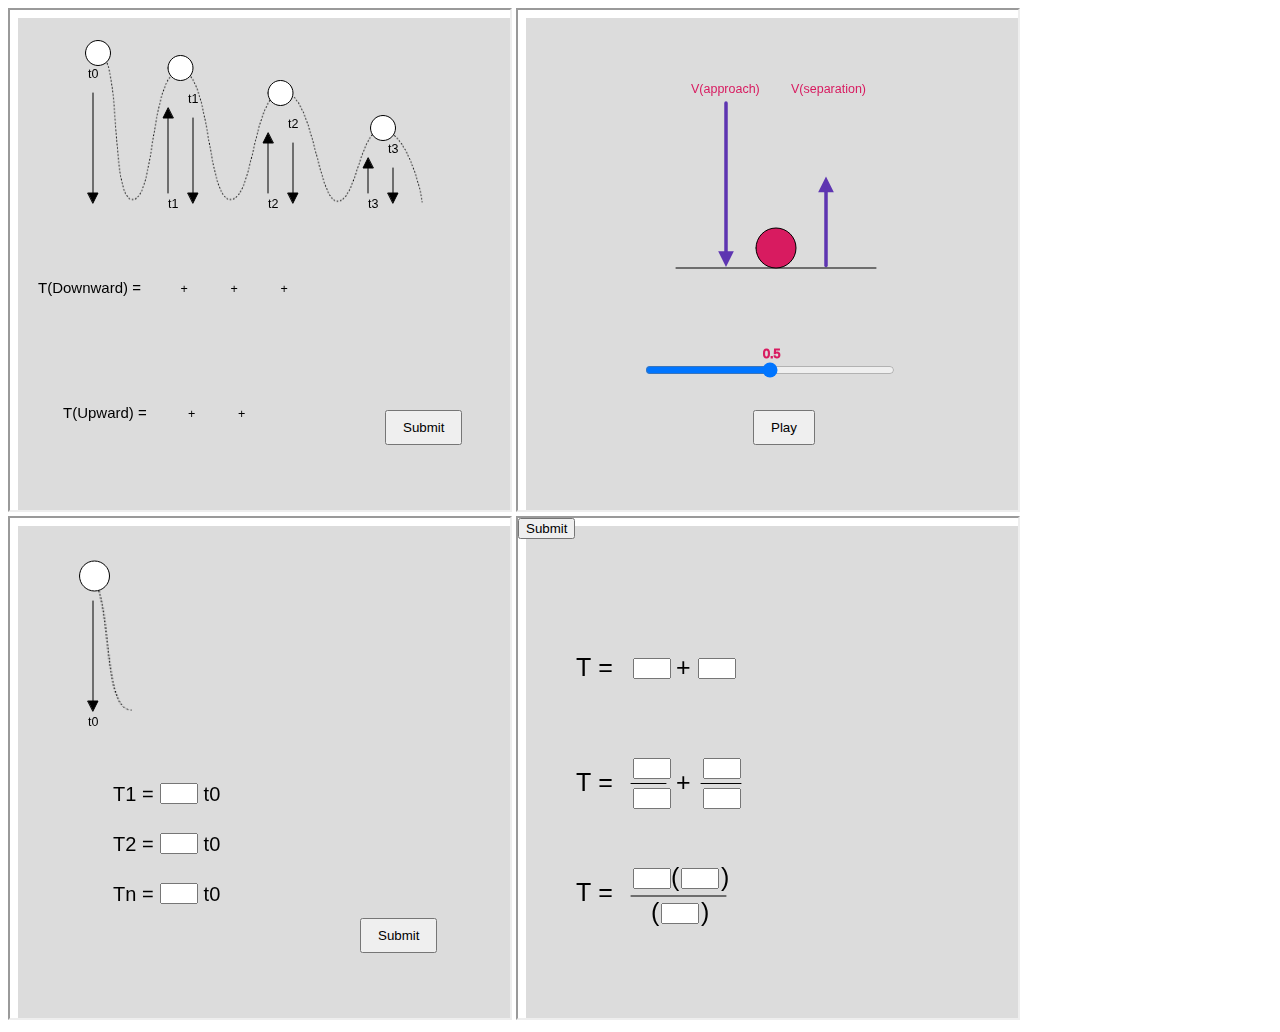
<file: index.html>
<!DOCTYPE html>
<html lang="en">

<head>
    <meta charset="UTF-8">
    <meta name="viewport" content="width=device-width, initial-scale=1.0">
    <title>Restitution</title>
</head>

<body>
    <iframe src="./1_animation/1_animation.html" width="500px" height="500px"></iframe>
    <iframe src="./2_animation/2_animation.html" width="500px" height="500px"></iframe>
    <iframe src="./4_animation/4_animation.html" width="500px" height="500px"></iframe>
    <iframe src="./3_animation/3_animation.html" width="500px" height="500px"></iframe>
</body>

</html>
</file>
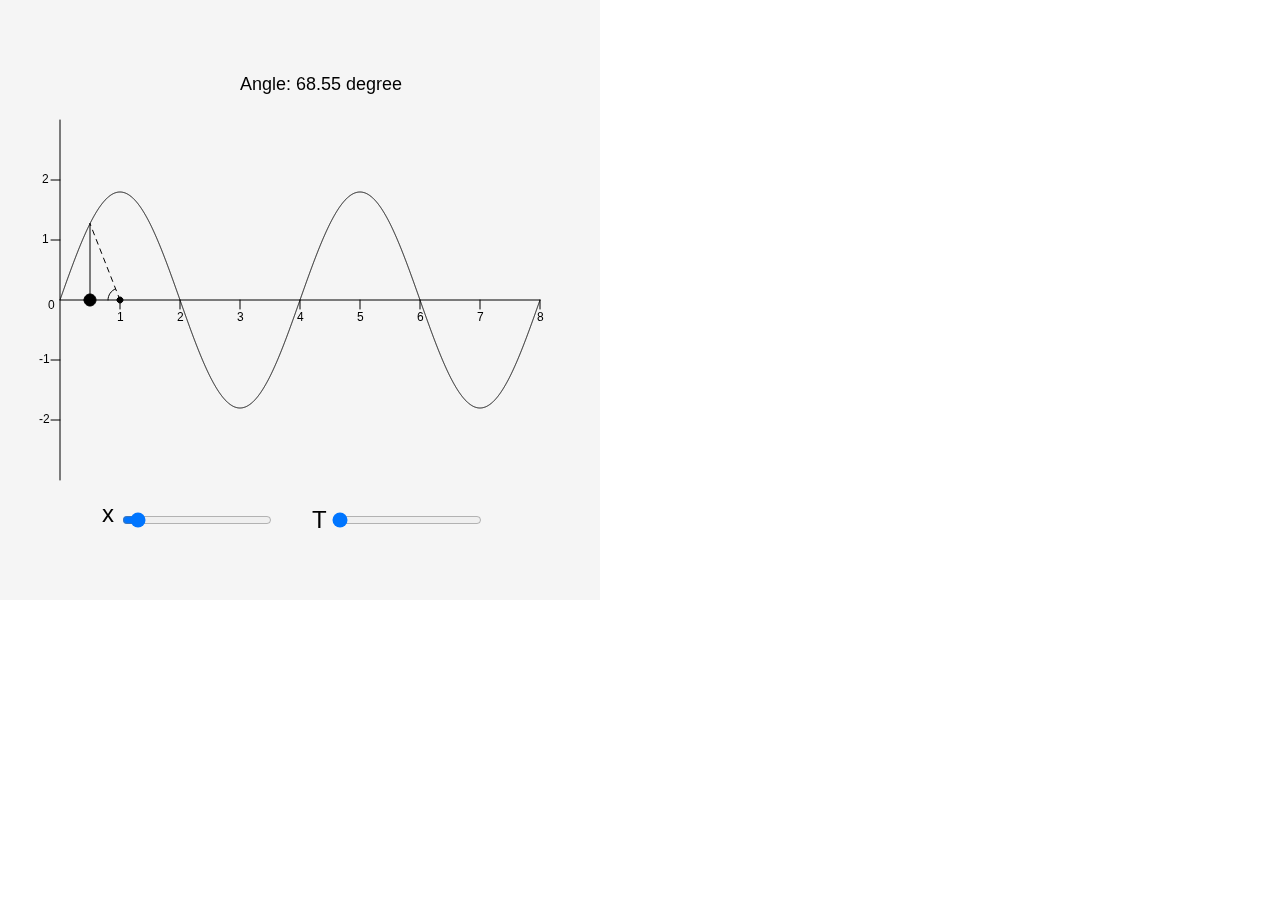
<file: 5_animation/index.html>
<!DOCTYPE html>
<html lang="en">
  <head>
    <meta charset="utf-8" />
    <meta name="viewport" content="width=device-width, initial-scale=1.0">

    <title>Sketch</title>

    <link rel="stylesheet" type="text/css" href="style.css">

    <script src="libraries/p5.min.js"></script>
    <script src="libraries/p5.sound.min.js"></script>
  </head>

  <body>
    <script src="sketch.js"></script>
  </body>
</html>
</file>
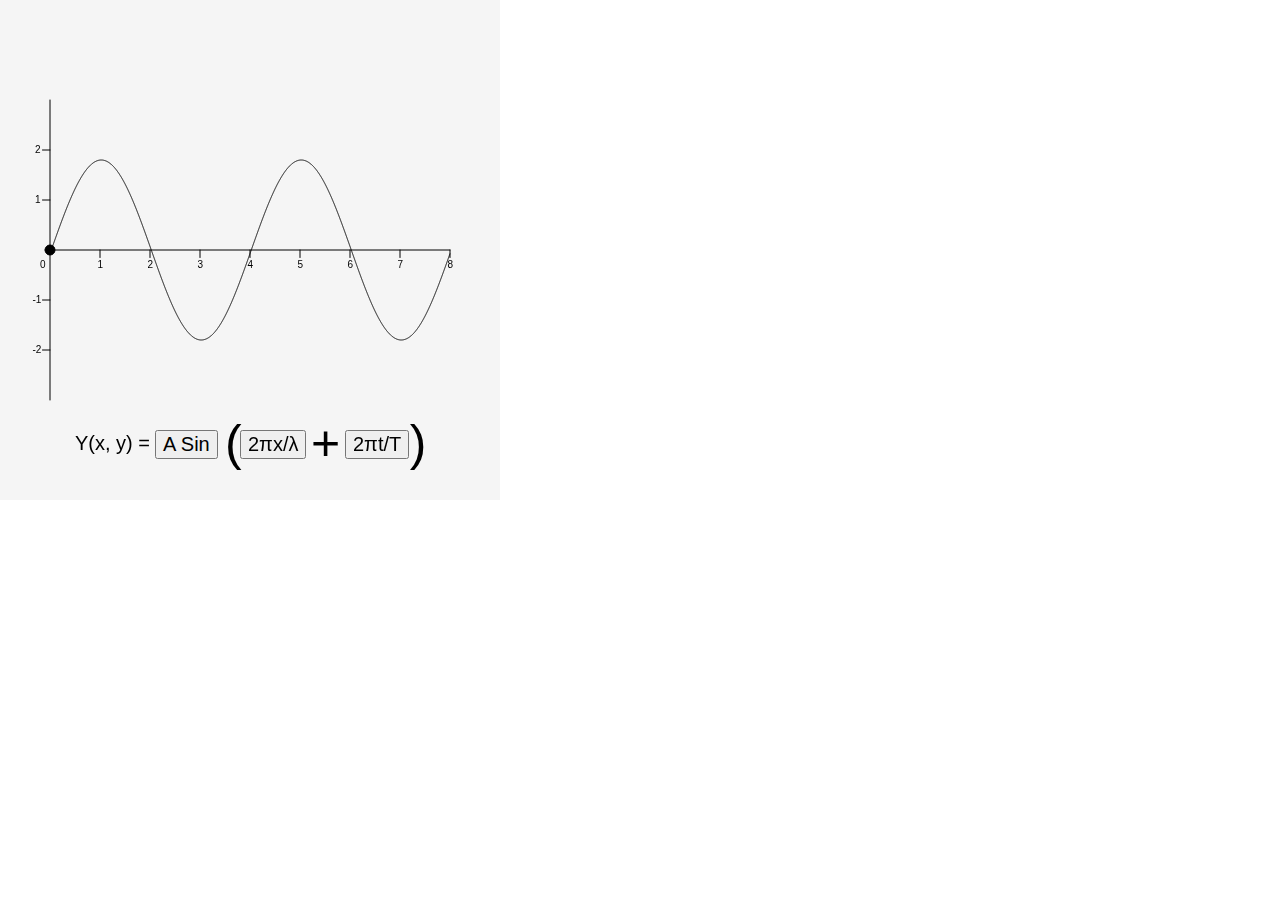
<file: 7_animation/index.html>
<!DOCTYPE html>
<html lang="en">

<head>
  <meta charset="utf-8" />
  <meta name="viewport" content="width=device-width, initial-scale=1.0">

  <title>Sketch</title>

  <link rel="stylesheet" type="text/css" href="style.css">

  <script src="libraries/p5.min.js"></script>
  <script src="libraries/p5.sound.min.js"></script>
</head>

<body>
  <script src="sketch.js"></script>
</body>

</html>
</file>
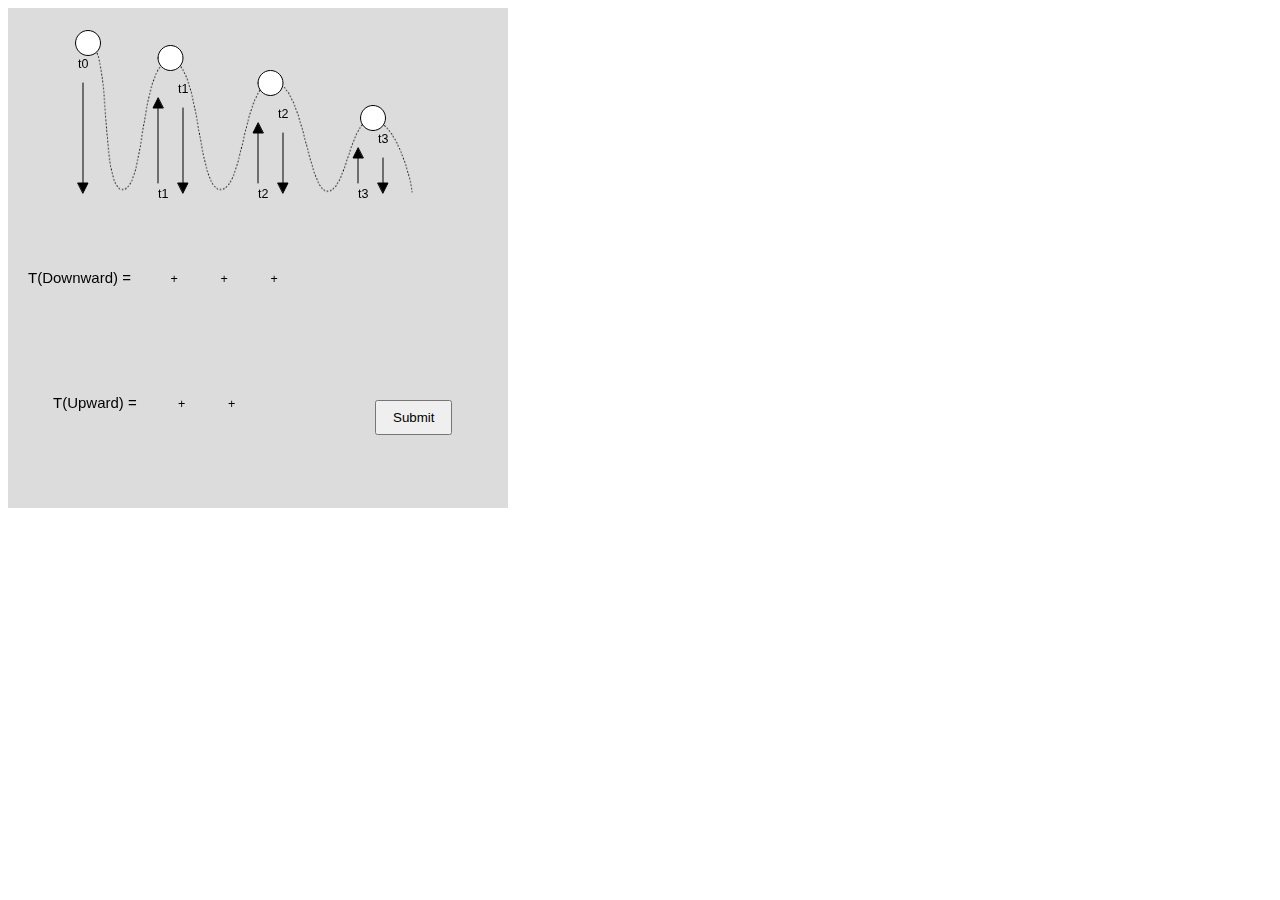
<file: 1_animation/1_animation.html>
<!DOCTYPE html>
<html lang="en">

<head>
    <meta charset="UTF-8">
    <meta name="viewport" content="width=device-width, initial-scale=1.0">
    <title>Animation 1</title>
    <script src="./library/p5.min.js"></script>
    <script src="./animation.js" defer></script>
    <link rel="stylesheet" href="./animation.css">
</head>

<body>

</body>

</html>
</file>
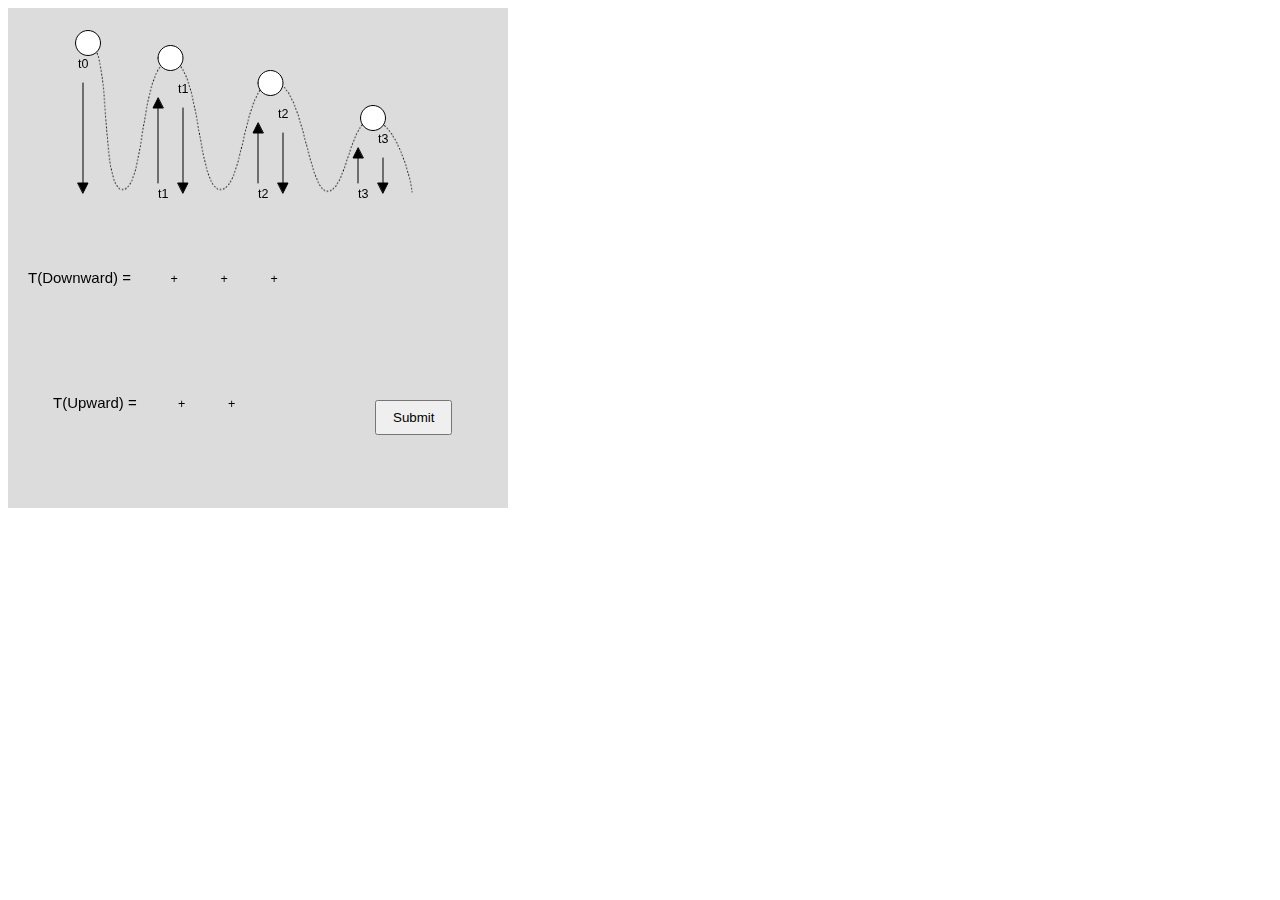
<file: 1_animation/animation.html>
<!DOCTYPE html>
<html lang="en">

<head>
    <meta charset="UTF-8">
    <meta name="viewport" content="width=device-width, initial-scale=1.0">
    <title>Animation 1</title>
    <link rel="stylesheet" href="./animation.css">
    <script src="./library/p5.min.js"></script>
    <script src="./animation.js" defer></script>
</head>

<body>

</body>

</html>
</file>
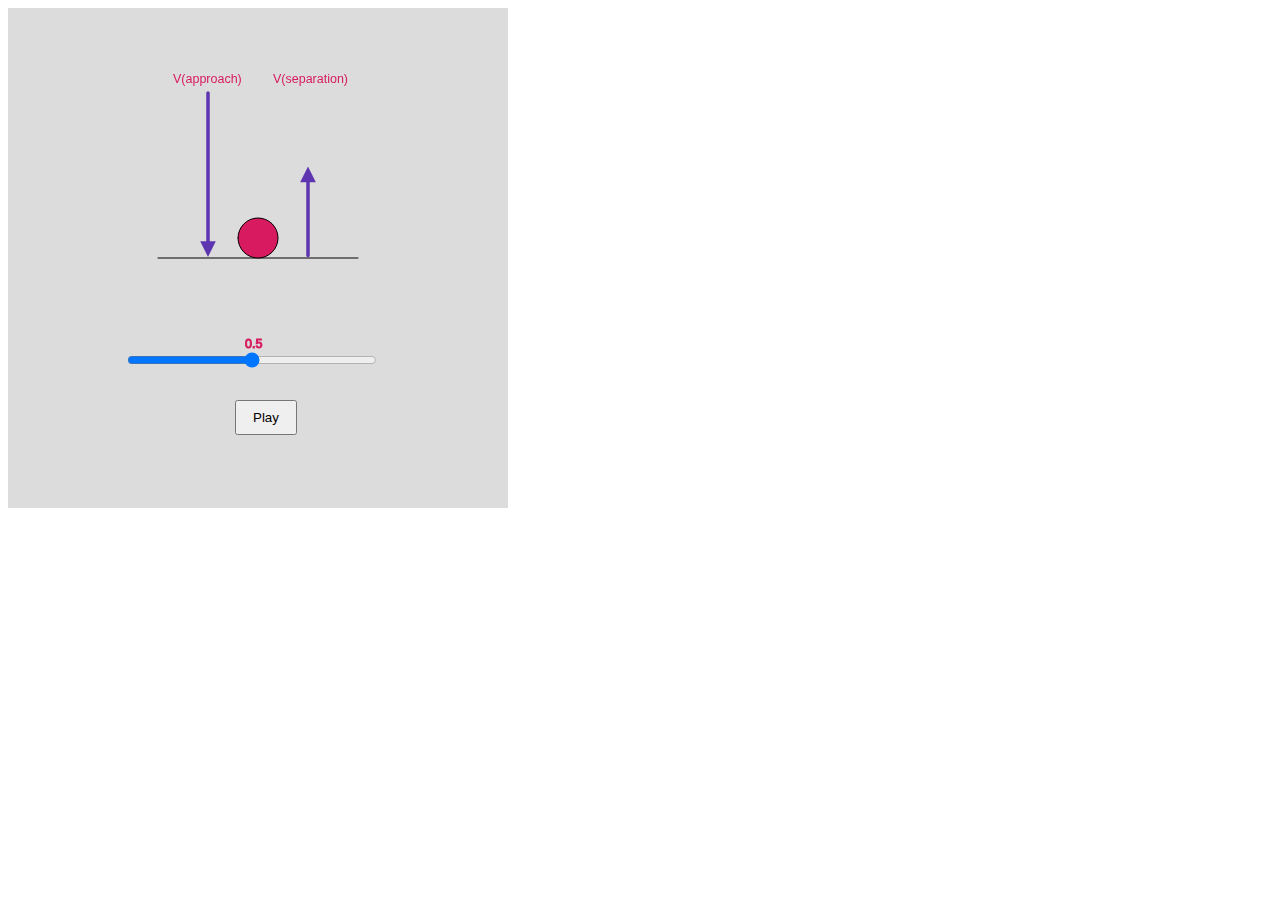
<file: 2_animation/2_animation.html>
<!DOCTYPE html>
<html lang="en">

<head>
    <meta charset="UTF-8">
    <meta name="viewport" content="width=device-width, initial-scale=1.0">
    <title>Animation 2</title>
    <link rel="stylesheet" href="./animation.css">
    <script src="./library/p5.min.js"></script>
    <script src="./animation.js" defer></script>
</head>

<body>

</body>

</html>
</file>
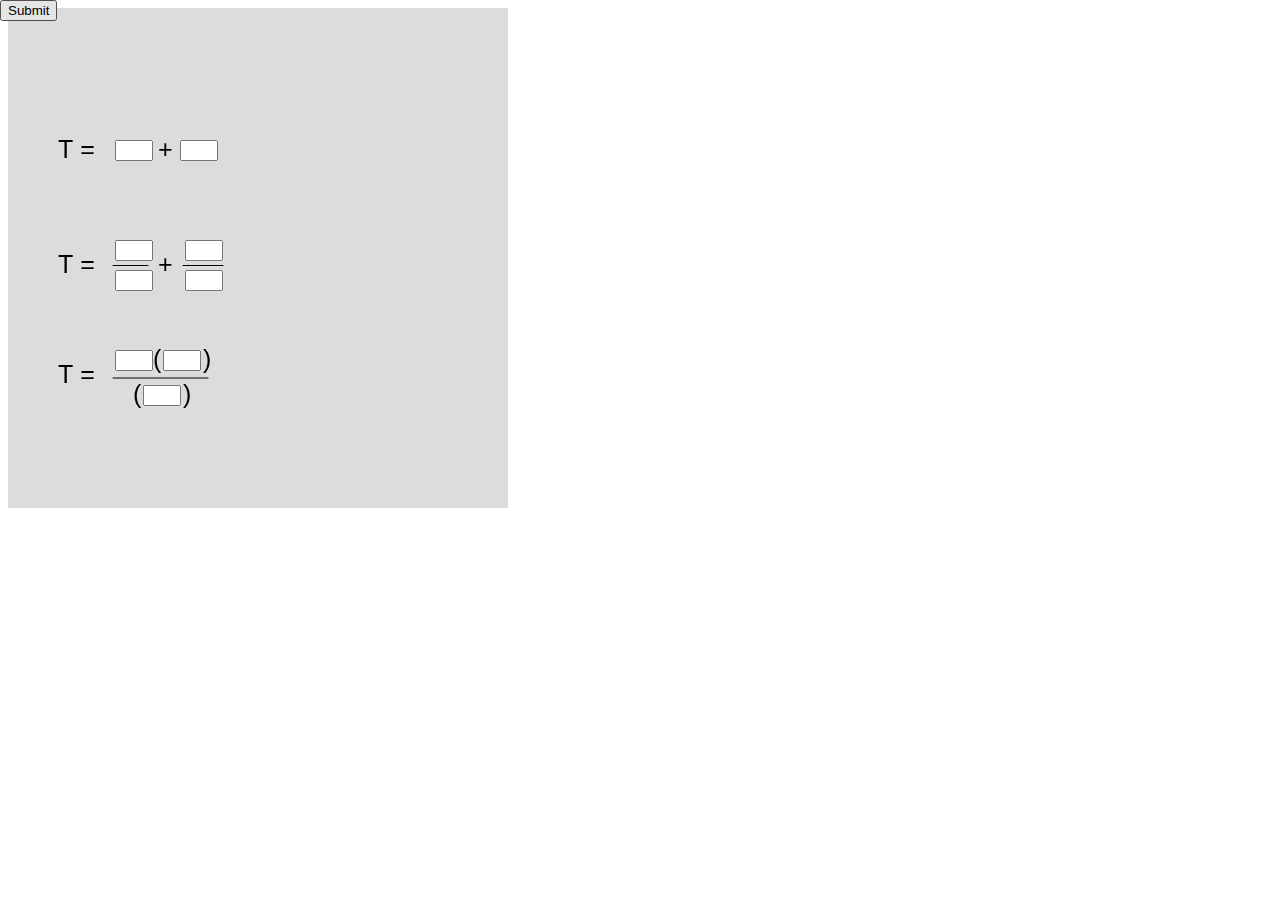
<file: 3_animation/3_animation.html>
<!DOCTYPE html>
<html lang="en">

<head>
    <meta charset="UTF-8">
    <meta name="viewport" content="width=device-width, initial-scale=1.0">
    <title>Animation 2</title>
    <script src="./library/p5.min.js"></script>
    <script src="./animation.js" defer></script>
</head>

<body>

</body>

</html>
</file>
<file: 5_animation/style.css>
html,
body {
  margin: 0;
  padding: 0;
}

canvas {
  display: block;
}

.button {
  padding: 0.25rem .5rem;
  font-size: 20px;
}

.button:hover {
  background: black;
  color: white;
}
</file>
<file: 7_animation/style.css>
html,
body {
  margin: 0;
  padding: 0;
}

canvas {
  display: block;
}

.btn1:hover,
.btn2:hover,
.btn3:hover {
  color: white;
  background-color: black;
}

.btn1,
.btn2,
.btn3 {
  cursor: pointer;
}
</file>
<file: 1_animation/animation.css>
.button {
    padding: 0.5rem 1rem;
}

.button:hover {
    background: black;
    color: white;
}
</file>
<file: 2_animation/animation.css>
.button {
    padding: 0.5rem 1rem;
}

.button:hover {
    background: black;
    color: white;
}
</file>
